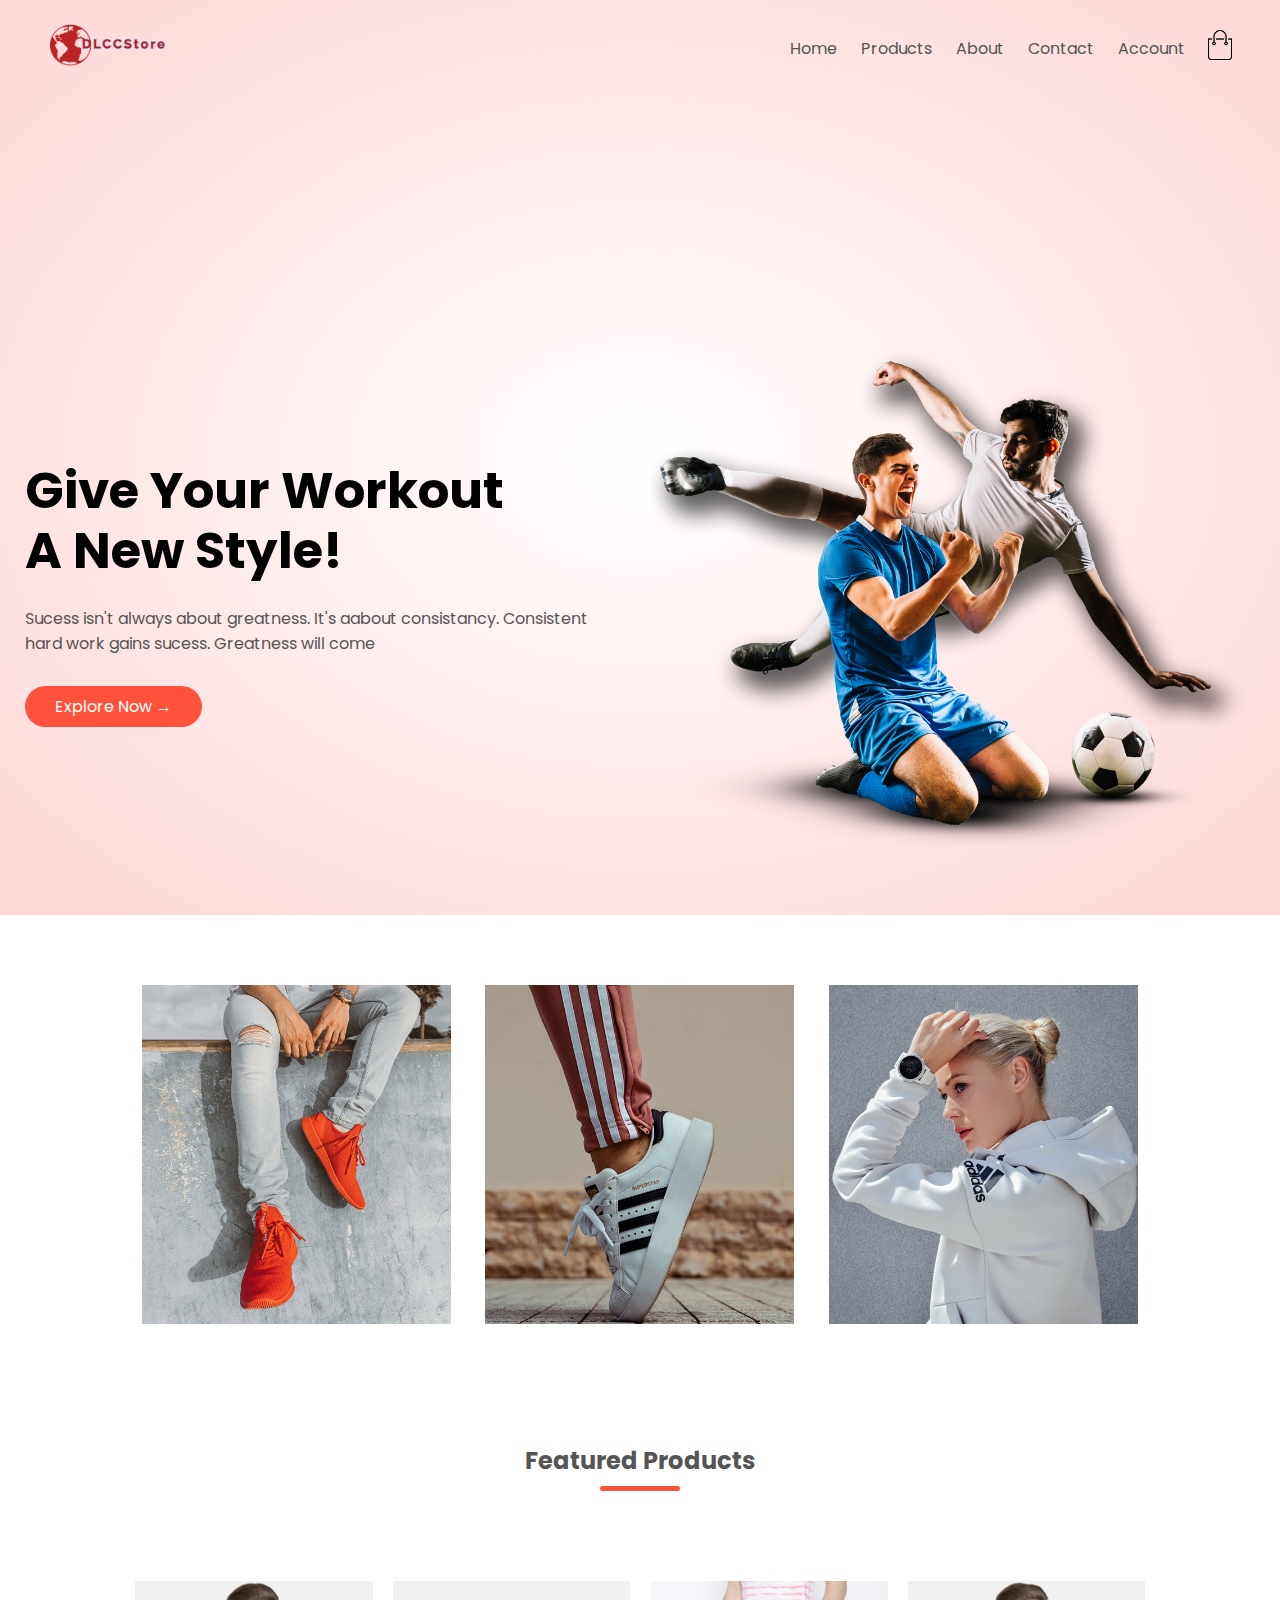
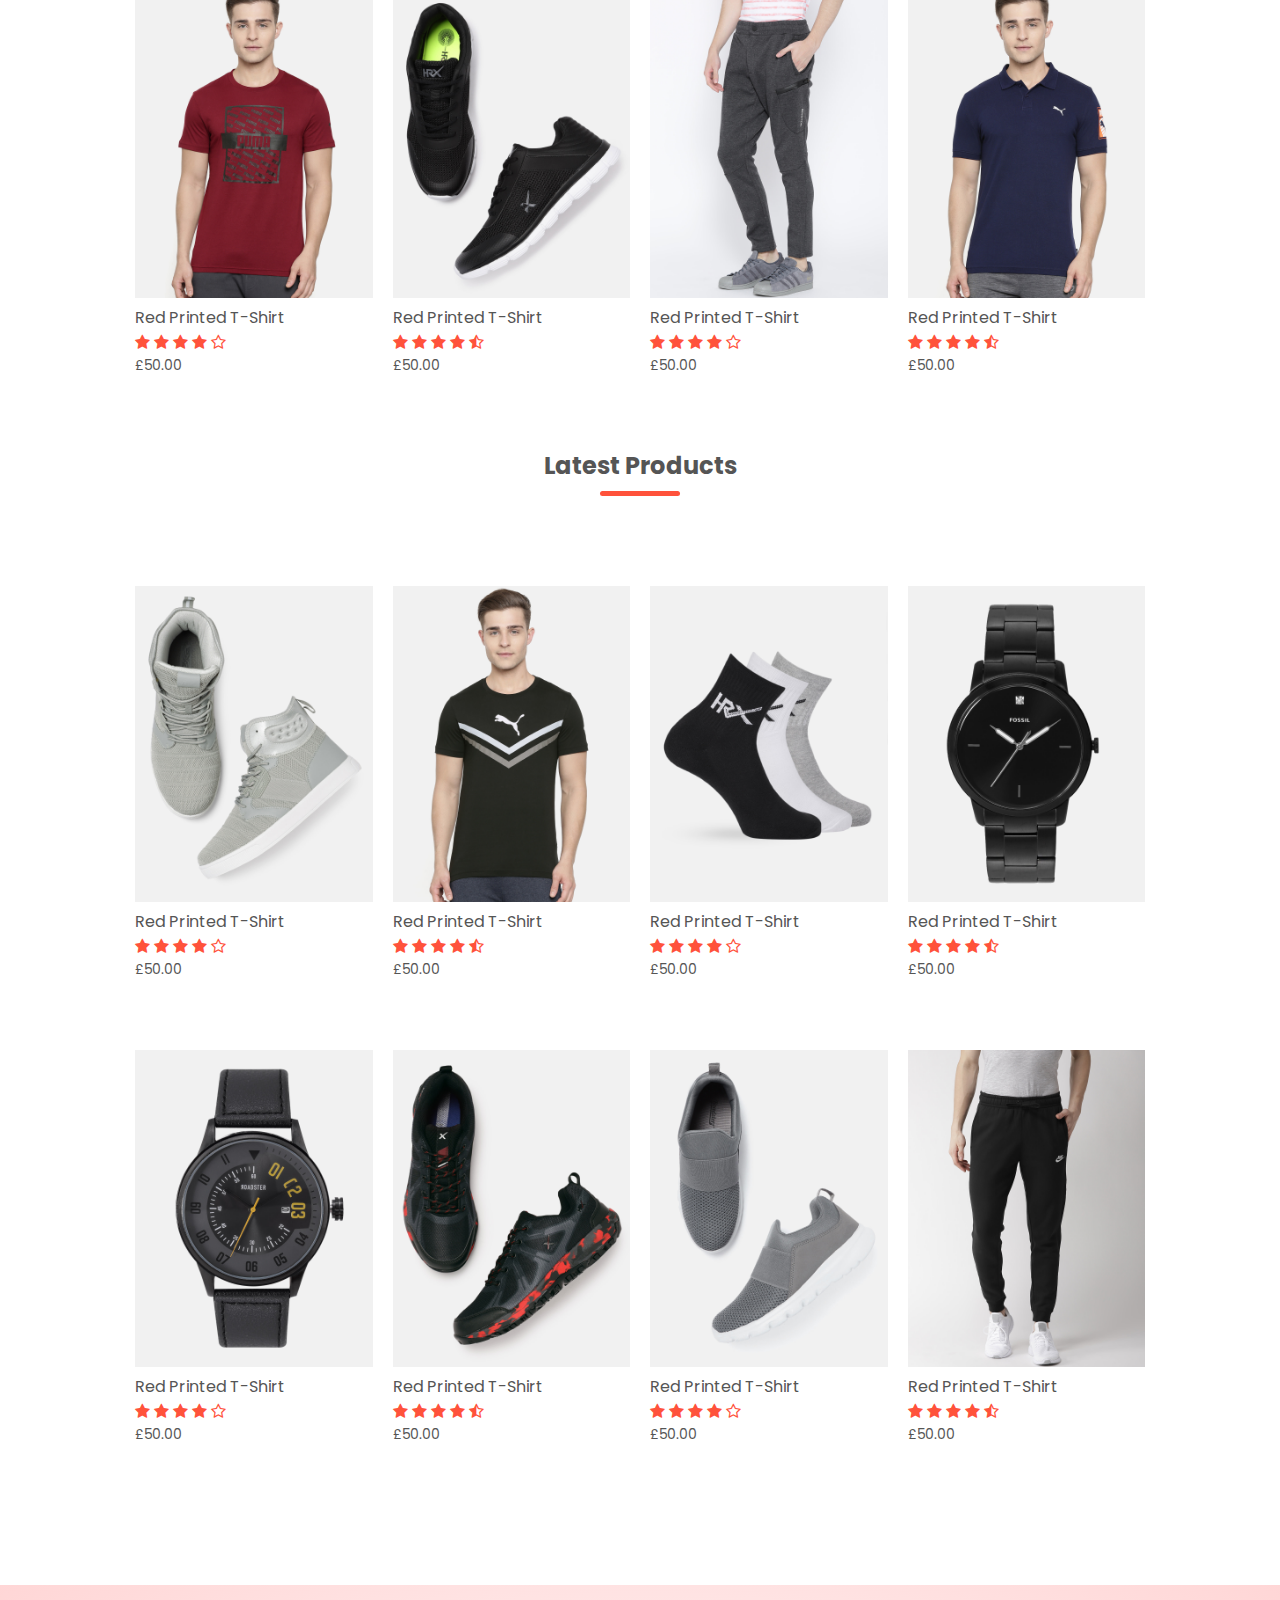
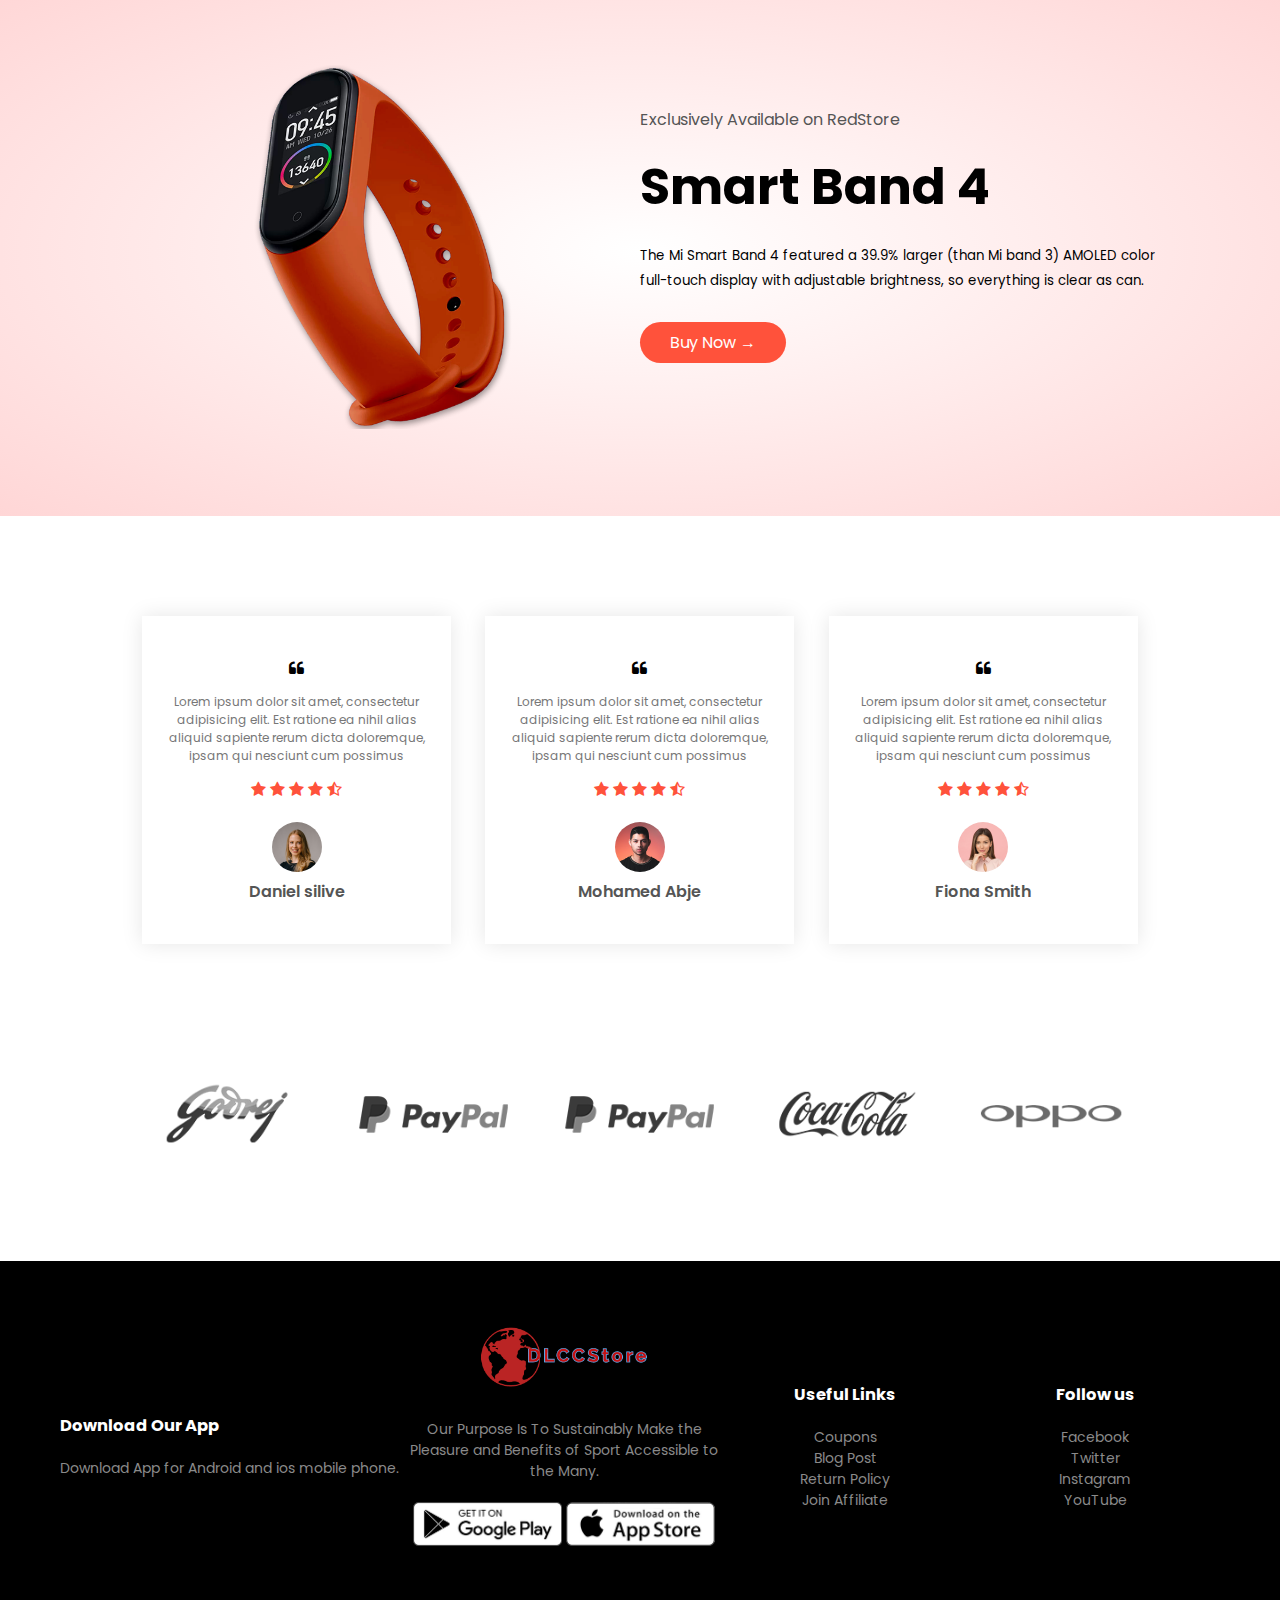
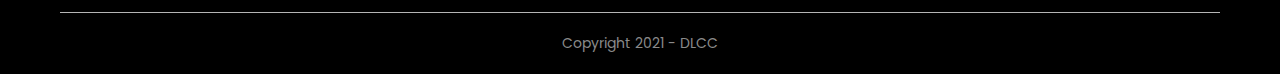
<file: index.html>
<!DOCTYPE html>
<html lang="en">
  <head>
    <meta charset="UTF-8" />
    <meta name="viewport" content="width=device-width, initial-scale=1.0" />
    <meta http-equiv="X-UA-Compatible" content="ie=edge" />
    <title>DLCCStore | Ecommerce Website Design</title>
    <link rel="stylesheet" href="style.css" />
    <link rel="preconnect" href="https://fonts.gstatic.com" />
    <link
      href="https://fonts.googleapis.com/css2?family=Poppins:wght@300;400;500;600;700&display=swap"
      rel="stylesheet"
    />
    <link
      rel="stylesheet"
      href="https://stackpath.bootstrapcdn.com/font-awesome/4.7.0/css/font-awesome.min.css"
    />
  </head>
  <body>
    <div class="header">
      <div class="container">
        <div class="navbar">
          <div class="logo">
            <a href="index.html">
              <img src="images/LogoMakr-2.png" width="125px"
            /></a>
          </div>
          <nav>
            <ul id="MenuItems">
              <li><a href="index.html">Home</a></li>
              <li><a href="products.html">Products</a></li>
              <li><a href="">About</a></li>
              <li><a href="">Contact</a></li>
              <li><a href="account.html">Account</a></li>
            </ul>
          </nav>
          <a href="cart.html"
            ><img src="images/cart.png" width="30px" height="30px"
          /></a>
          <img src="images/menu.png" class="menu-icon" onclick="menutoggle()" />
        </div>
        <div class="row">
          <div class="col-2">
            <h1>
              Give Your Workout <br />
              A New Style!
            </h1>
            <p>
              Sucess isn't always about greatness. It's aabout consistancy.
              Consistent <br />
              hard work gains sucess. Greatness will come
            </p>
            <a href="" class="btn">Explore Now &#8594;</a>
          </div>
          <div class="col-2">
            <img src="images/image1.png" alt="" />
          </div>
        </div>
      </div>
    </div>
    <!---- featured categories ------->
    <div class="categories">
      <div class="small-container">
        <div class="row">
          <div class="col-3">
            <img src="images/category-1.jpg" alt="" />
          </div>
          <div class="col-3">
            <img src="images/category-2.jpg" alt="" />
          </div>
          <div class="col-3">
            <img src="images/category-3.jpg" alt="" />
          </div>
        </div>
      </div>
    </div>
    <!---- featured product ------->
    <div class="small-container">
      <h2 class="title">Featured Products</h2>
      <div class="row">
        <div class="col-4">
          <img src="images/product-1.jpg" />
          <h4>Red Printed T-Shirt</h4>
          <div class="rating">
            <i class="fa fa-star"></i>
            <i class="fa fa-star"></i>
            <i class="fa fa-star"></i>
            <i class="fa fa-star"></i>
            <i class="fa fa-star-o"></i>
          </div>
          <p>£50.00</p>
        </div>
        <div class="col-4">
          <img src="images/product-2.jpg" />
          <h4>Red Printed T-Shirt</h4>
          <div class="rating">
            <i class="fa fa-star"></i>
            <i class="fa fa-star"></i>
            <i class="fa fa-star"></i>
            <i class="fa fa-star"></i>
            <i class="fa fa-star-half-o"></i>
          </div>
          <p>£50.00</p>
        </div>
        <div class="col-4">
          <img src="images/product-3.jpg" />
          <h4>Red Printed T-Shirt</h4>
          <div class="rating">
            <i class="fa fa-star"></i>
            <i class="fa fa-star"></i>
            <i class="fa fa-star"></i>
            <i class="fa fa-star"></i>
            <i class="fa fa-star-o"></i>
          </div>
          <p>£50.00</p>
        </div>
        <div class="col-4">
          <img src="images/product-4.jpg" />
          <h4>Red Printed T-Shirt</h4>
          <div class="rating">
            <i class="fa fa-star"></i>
            <i class="fa fa-star"></i>
            <i class="fa fa-star"></i>
            <i class="fa fa-star"></i>
            <i class="fa fa-star-half-o"></i>
          </div>
          <p>£50.00</p>
        </div>
      </div>
      <h2 class="title">Latest Products</h2>
      <div class="row">
        <div class="col-4">
          <img src="images/product-5.jpg" />
          <h4>Red Printed T-Shirt</h4>
          <div class="rating">
            <i class="fa fa-star"></i>
            <i class="fa fa-star"></i>
            <i class="fa fa-star"></i>
            <i class="fa fa-star"></i>
            <i class="fa fa-star-o"></i>
          </div>
          <p>£50.00</p>
        </div>
        <div class="col-4">
          <img src="images/product-6.jpg" />
          <h4>Red Printed T-Shirt</h4>
          <div class="rating">
            <i class="fa fa-star"></i>
            <i class="fa fa-star"></i>
            <i class="fa fa-star"></i>
            <i class="fa fa-star"></i>
            <i class="fa fa-star-half-o"></i>
          </div>
          <p>£50.00</p>
        </div>
        <div class="col-4">
          <img src="images/product-7.jpg" />
          <h4>Red Printed T-Shirt</h4>
          <div class="rating">
            <i class="fa fa-star"></i>
            <i class="fa fa-star"></i>
            <i class="fa fa-star"></i>
            <i class="fa fa-star"></i>
            <i class="fa fa-star-o"></i>
          </div>
          <p>£50.00</p>
        </div>
        <div class="col-4">
          <img src="images/product-8.jpg" />
          <h4>Red Printed T-Shirt</h4>
          <div class="rating">
            <i class="fa fa-star"></i>
            <i class="fa fa-star"></i>
            <i class="fa fa-star"></i>
            <i class="fa fa-star"></i>
            <i class="fa fa-star-half-o"></i>
          </div>
          <p>£50.00</p>
        </div>
      </div>
      <div class="row">
        <div class="col-4">
          <img src="images/product-9.jpg" />
          <h4>Red Printed T-Shirt</h4>
          <div class="rating">
            <i class="fa fa-star"></i>
            <i class="fa fa-star"></i>
            <i class="fa fa-star"></i>
            <i class="fa fa-star"></i>
            <i class="fa fa-star-o"></i>
          </div>
          <p>£50.00</p>
        </div>
        <div class="col-4">
          <img src="images/product-10.jpg" />
          <h4>Red Printed T-Shirt</h4>
          <div class="rating">
            <i class="fa fa-star"></i>
            <i class="fa fa-star"></i>
            <i class="fa fa-star"></i>
            <i class="fa fa-star"></i>
            <i class="fa fa-star-half-o"></i>
          </div>
          <p>£50.00</p>
        </div>
        <div class="col-4">
          <img src="images/product-11.jpg" />
          <h4>Red Printed T-Shirt</h4>
          <div class="rating">
            <i class="fa fa-star"></i>
            <i class="fa fa-star"></i>
            <i class="fa fa-star"></i>
            <i class="fa fa-star"></i>
            <i class="fa fa-star-o"></i>
          </div>
          <p>£50.00</p>
        </div>
        <div class="col-4">
          <img src="images/product-12.jpg" />
          <h4>Red Printed T-Shirt</h4>
          <div class="rating">
            <i class="fa fa-star"></i>
            <i class="fa fa-star"></i>
            <i class="fa fa-star"></i>
            <i class="fa fa-star"></i>
            <i class="fa fa-star-half-o"></i>
          </div>
          <p>£50.00</p>
        </div>
      </div>
    </div>

    <!-- ------------ offer ---------------- -->
    <div class="offer">
      <div class="small-container">
        <div class="row">
          <div class="col-2">
            <img src="images/exclusive.png" class="offer-img" />
          </div>
          <div class="col-2">
            <p>Exclusively Available on RedStore</p>
            <h1>Smart Band 4</h1>
            <small
              >The Mi Smart Band 4 featured a 39.9% larger (than Mi band 3)
              AMOLED color full-touch display with adjustable brightness, so
              everything is clear as can.
            </small>
            <a href="" class="btn">Buy Now &#8594;</a>
          </div>
        </div>
      </div>
    </div>

    <!-- ---------- testiimial -------------- -->
    <div class="testmonial">
      <div class="small-container">
        <div class="row">
          <div class="col-3">
            <i class="fa fa-quote-left"></i>
            <p>
              Lorem ipsum dolor sit amet, consectetur adipisicing elit. Est
              ratione ea nihil alias aliquid sapiente rerum dicta doloremque,
              ipsam qui nesciunt cum possimus
            </p>
            <div class="rating">
              <i class="fa fa-star"></i>
              <i class="fa fa-star"></i>
              <i class="fa fa-star"></i>
              <i class="fa fa-star"></i>
              <i class="fa fa-star-half-o"></i>
            </div>
            <img src="images/user-1.png" />
            <h3>Daniel silive</h3>
          </div>
          <div class="col-3">
            <i class="fa fa-quote-left"></i>
            <p>
              Lorem ipsum dolor sit amet, consectetur adipisicing elit. Est
              ratione ea nihil alias aliquid sapiente rerum dicta doloremque,
              ipsam qui nesciunt cum possimus
            </p>
            <div class="rating">
              <i class="fa fa-star"></i>
              <i class="fa fa-star"></i>
              <i class="fa fa-star"></i>
              <i class="fa fa-star"></i>
              <i class="fa fa-star-half-o"></i>
            </div>
            <img src="images/user-2.png" />
            <h3>Mohamed Abje</h3>
          </div>
          <div class="col-3">
            <i class="fa fa-quote-left"></i>
            <p>
              Lorem ipsum dolor sit amet, consectetur adipisicing elit. Est
              ratione ea nihil alias aliquid sapiente rerum dicta doloremque,
              ipsam qui nesciunt cum possimus
            </p>
            <div class="rating">
              <i class="fa fa-star"></i>
              <i class="fa fa-star"></i>
              <i class="fa fa-star"></i>
              <i class="fa fa-star"></i>
              <i class="fa fa-star-half-o"></i>
            </div>
            <img src="images/user-3.png" />
            <h3>Fiona Smith</h3>
          </div>
        </div>
      </div>
    </div>

    <!-- --------- brands -------------  -->
    <div class="brands">
      <div class="small-container">
        <div class="row">
          <div class="col-5">
            <img src="images/logo-godrej.png" />
          </div>
          <div class="col-5">
            <img src="images/logo-paypal.png" />
          </div>
          <div class="col-5">
            <img src="images/logo-paypal.png" />
          </div>
          <div class="col-5">
            <img src="images/logo-coca-cola.png" />
          </div>
          <div class="col-5">
            <img src="images/logo-oppo.png" />
          </div>
        </div>
      </div>
    </div>

    <!-- --------- footer -------  -->
    <div class="footer">
      <div class="continer">
        <div class="row">
          <div class="footer-col-1">
            <h3>Download Our App</h3>
            <p>Download App for Android and ios mobile phone.</p>
          </div>
          <div class="footer-col-2">
            <img src="images/LogoMakr-2.png" />
            <p>
              Our Purpose Is To Sustainably Make the Pleasure and Benefits of
              Sport Accessible to the Many.
            </p>
            <div class="app-logo">
              <img src="images/play-store.png" />
              <img src="images/app-store.png" />
            </div>
          </div>
          <div class="footer-col-3">
            <h3>Useful Links</h3>
            <ul>
              <li>Coupons</li>
              <li>Blog Post</li>
              <li>Return Policy</li>
              <li>Join Affiliate</li>
            </ul>
          </div>
          <div class="footer-col-4">
            <h3>Follow us</h3>
            <ul>
              <li>Facebook</li>
              <li>Twitter</li>
              <li>Instagram</li>
              <li>YouTube</li>
            </ul>
          </div>
        </div>
        <hr />
        <p class="copyright">Copyright 2021 - DLCC</p>
      </div>
    </div>

    <!-- --------------js for toggle menu -------------  -->
    <script>
      var MenuItems = document.getElementById('MenuItems');

      MenuItems.style.maxHeight = '0';

      function menutoggle() {
        if (MenuItems.style.maxHeight === '0px') {
          MenuItems.style.maxHeight = '200px';
        } else {
          MenuItems.style.maxHeight = '0px';
        }
      }
    </script>
  </body>
</html>
</file>
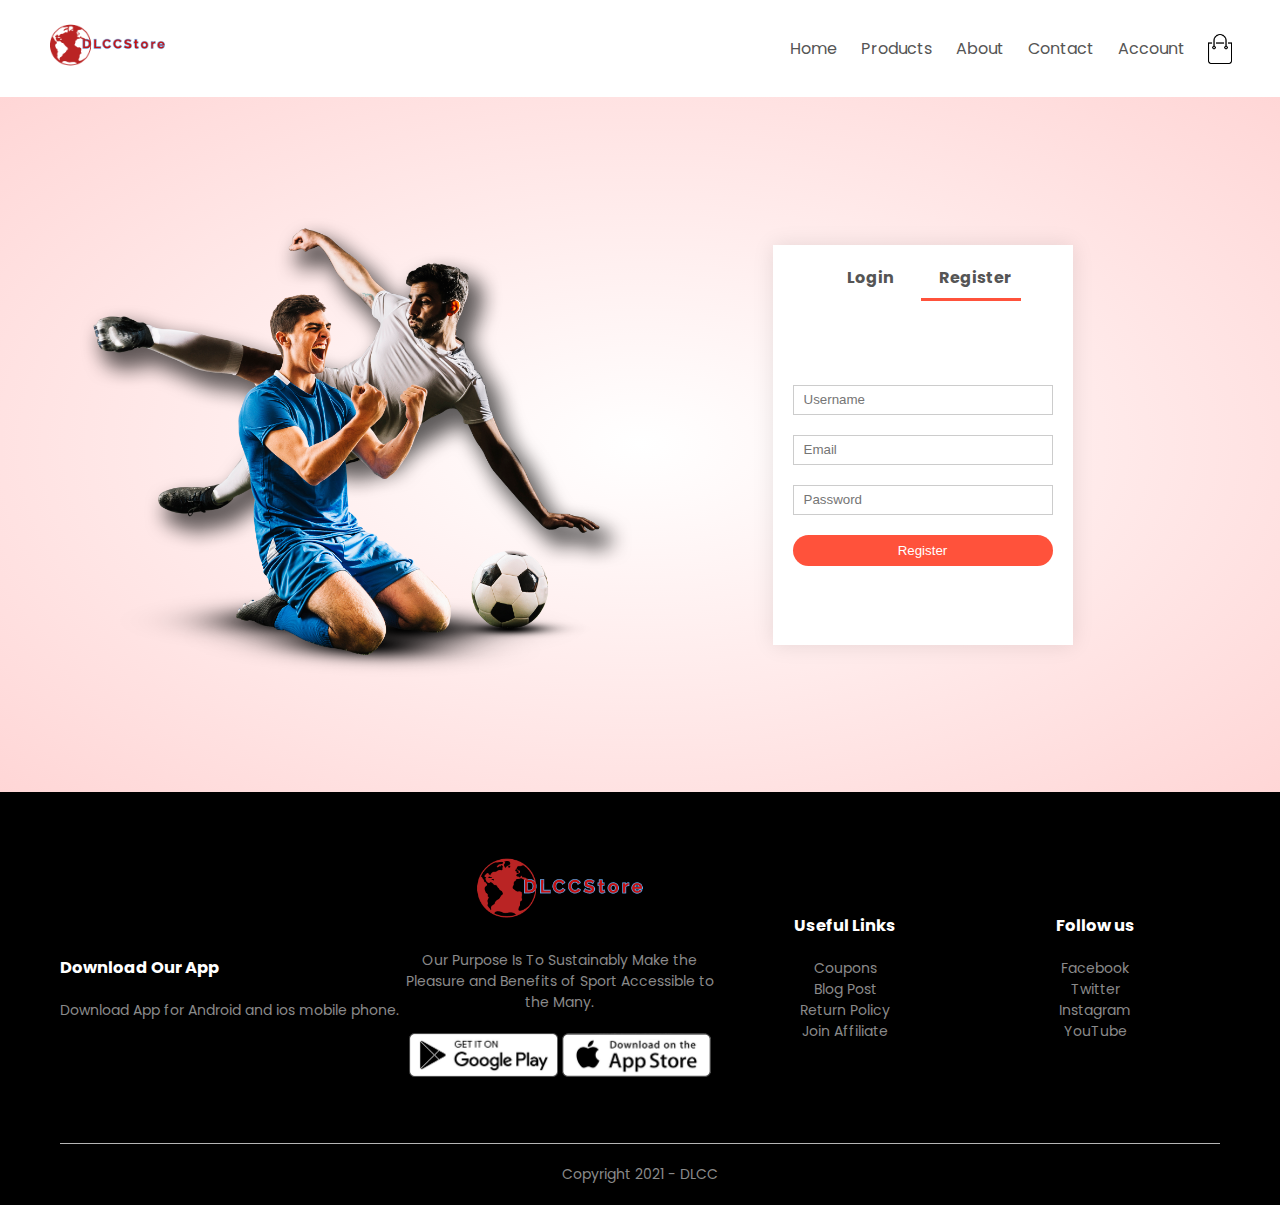
<file: account.html>
<!DOCTYPE html>
<html lang="en">
  <head>
    <meta charset="UTF-8" />
    <meta name="viewport" content="width=device-width, initial-scale=.0" />
    <meta http-equiv="X-UA-Compatible" content="ie=edge" />
    <title>All Products - DLCCStore</title>
    <link rel="stylesheet" href="style.css" />
    <link rel="preconnect" href="https://fonts.gstatic.com" />
    <link
      href="https://fonts.googleapis.com/css2?family=Poppins:wght@300;400;500;600;700&display=swap"
      rel="stylesheet"
    />
    <link
      rel="stylesheet"
      href="https://stackpath.bootstrapcdn.com/font-awesome/4.7.0/css/font-awesome.min.css"
    />
  </head>
  <body>
    <div class="container">
      <div class="navbar">
        <div class="logo">
          <img src="images/LogoMakr-2.png" width="125px" />
        </div>
        <nav>
          <ul id="MenuItems">
            <li><a href="">Home</a></li>
            <li><a href="">Products</a></li>
            <li><a href="">About</a></li>
            <li><a href="">Contact</a></li>
            <li><a href="">Account</a></li>
          </ul>
        </nav>
        <img src="images/cart.png" width="30px" height="30px" />
        <img src="images/menu.png" class="menu-icon" onclick="menutoggle()" />
      </div>
    </div>

    <!-- ----------- account page  ----------  -->
    <div class="account-page">
      <div class="container">
        <div class="row">
          <div class="col-2">
            <img src="images/image1.png" width="100%" />
          </div>
          <div class="col-2">
            <div class="form-continer">
              <div class="form-btn">
                <span onclick="login()">Login</span>
                <span onclick="register()">Register</span>
                <hr id="Indicator" />
              </div>
              <form id="LoginForm">
                <input type="text" placeholder="Username" />
                <input type="password" placeholder="Password" />
                <button type="submit" class="btn">Login</button>
                <a href="">Forgot password</a>
              </form>
              <form id="RegForm">
                <input type="text" placeholder="Username" />
                <input type="email" placeholder="Email" />
                <input type="password" placeholder="Password" />
                <button type="submit" class="btn">Register</button>
              </form>
            </div>
          </div>
        </div>
      </div>
    </div>

    <!-- --------- footer -------  -->
    <div class="footer">
      <div class="continer">
        <div class="row">
          <div class="footer-col-">
            <h3>Download Our App</h3>
            <p>Download App for Android and ios mobile phone.</p>
          </div>
          <div class="footer-col-2">
            <img src="images/LogoMakr-2.png" />
            <p>
              Our Purpose Is To Sustainably Make the Pleasure and Benefits of
              Sport Accessible to the Many.
            </p>
            <div class="app-logo">
              <img src="images/play-store.png" />
              <img src="images/app-store.png" />
            </div>
          </div>
          <div class="footer-col-3">
            <h3>Useful Links</h3>
            <ul>
              <li>Coupons</li>
              <li>Blog Post</li>
              <li>Return Policy</li>
              <li>Join Affiliate</li>
            </ul>
          </div>
          <div class="footer-col-4">
            <h3>Follow us</h3>
            <ul>
              <li>Facebook</li>
              <li>Twitter</li>
              <li>Instagram</li>
              <li>YouTube</li>
            </ul>
          </div>
        </div>
        <hr />
        <p class="copyright">Copyright 2021 - DLCC</p>
      </div>
    </div>

    <!-- --------------js for toggle menu -------------  -->
    <script>
      var MenuItems = document.getElementById('MenuItems');

      MenuItems.style.maxHeight = '0';

      function menutoggle() {
        if (MenuItems.style.maxHeight === '0px') {
          MenuItems.style.maxHeight = '200px';
        } else {
          MenuItems.style.maxHeight = '0px';
        }
      }
    </script>

    <!-- ----------- js for toggle form -----------  -->

    <script>
      var LoginForm = document.getElementById('LoginForm');
      var RegForm = document.getElementById('RegForm');
      var Indicator = document.getElementById('Indicator');

      function register() {
        RegForm.style.transform = 'translateX(0px)';
        LoginForm.style.transform = 'translateX(0px)';
        Indicator.style.transform = 'translateX(100px)';
      }

      function login() {
        RegForm.style.transform = 'translateX(300px)';
        LoginForm.style.transform = 'translateX(300px)';
        Indicator.style.transform = 'translateX(0px)';
      }
    </script>
  </body>
</html>
</file>
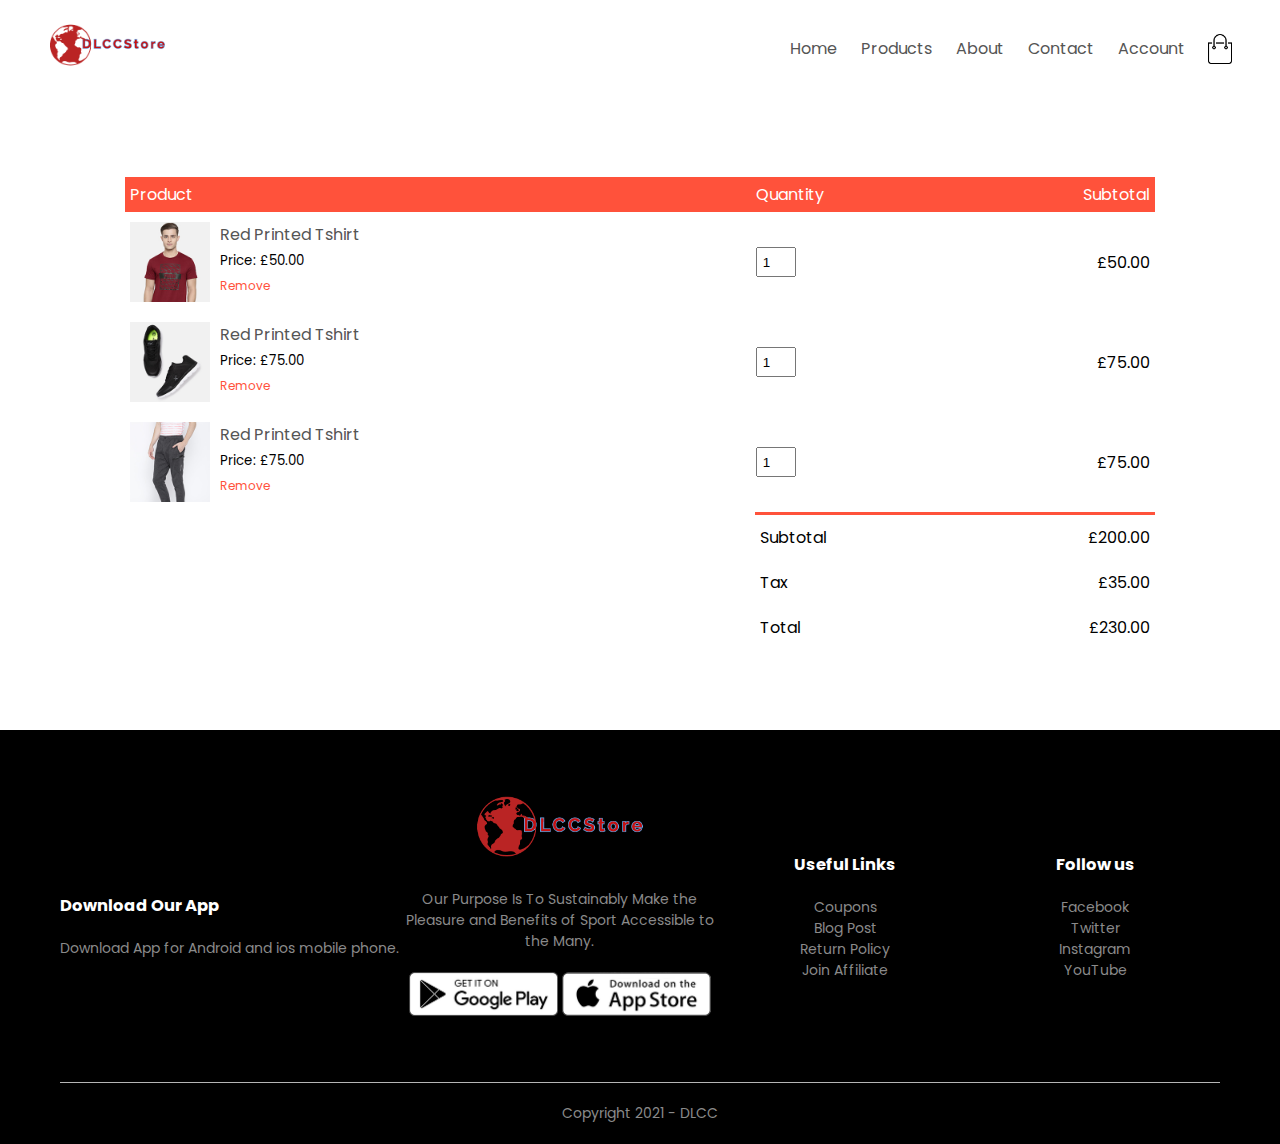
<file: cart.html>
<!DOCTYPE html>
<html lang="en">
  <head>
    <meta charset="UTF-8" />
    <meta name="viewport" content="width=device-width, initial-scale=.0" />
    <meta http-equiv="X-UA-Compatible" content="ie=edge" />
    <title>All Products - DLCCStore</title>
    <link rel="stylesheet" href="style.css" />
    <link rel="preconnect" href="https://fonts.gstatic.com" />
    <link
      href="https://fonts.googleapis.com/css2?family=Poppins:wght@300;400;500;600;700&display=swap"
      rel="stylesheet"
    />
    <link
      rel="stylesheet"
      href="https://stackpath.bootstrapcdn.com/font-awesome/4.7.0/css/font-awesome.min.css"
    />
  </head>
  <body>
    <div class="container">
      <div class="navbar">
        <div class="logo">
          <img src="images/LogoMakr-2.png" width="125px" />
        </div>
        <nav>
          <ul id="MenuItems">
            <li><a href="">Home</a></li>
            <li><a href="">Products</a></li>
            <li><a href="">About</a></li>
            <li><a href="">Contact</a></li>
            <li><a href="">Account</a></li>
          </ul>
        </nav>
        <img src="images/cart.png" width="30px" height="30px" />
        <img src="images/menu.png" class="menu-icon" onclick="menutoggle()" />
      </div>
    </div>

    <!-- --------- cart items details -----------  -->
    <div class="small-container cart-page">
      <table>
        <tr>
          <th>Product</th>
          <th>Quantity</th>
          <th>Subtotal</th>
        </tr>
        <tr>
          <td>
            <div class="cart-info">
              <img src="images/buy-1.jpg" />
              <div>
                <p>Red Printed Tshirt</p>
                <small>Price: £50.00</small>
                <br />
                <a href="">Remove</a>
              </div>
            </div>
          </td>
          <td><input type="number" value="1" /></td>
          <td>£50.00</td>
        </tr>
        <tr>
          <td>
            <div class="cart-info">
              <img src="images/buy-2.jpg" />
              <div>
                <p>Red Printed Tshirt</p>
                <small>Price: £75.00</small>
                <br />
                <a href="">Remove</a>
              </div>
            </div>
          </td>
          <td><input type="number" value="1" /></td>
          <td>£75.00</td>
        </tr>
        <tr>
          <td>
            <div class="cart-info">
              <img src="images/buy-3.jpg" />
              <div>
                <p>Red Printed Tshirt</p>
                <small>Price: £75.00</small>
                <br />
                <a href="">Remove</a>
              </div>
            </div>
          </td>
          <td><input type="number" value="1" /></td>
          <td>£75.00</td>
        </tr>
      </table>

      <div class="total-price">
        <table>
          <tr>
            <td>Subtotal</td>
            <td>£200.00</td>
          </tr>
          <tr>
            <td>Tax</td>
            <td>£35.00</td>
          </tr>
          <tr>
            <td>Total</td>
            <td>£230.00</td>
          </tr>
        </table>
      </div>
    </div>

    <!-- --------- footer -------  -->
    <div class="footer">
      <div class="continer">
        <div class="row">
          <div class="footer-col-">
            <h3>Download Our App</h3>
            <p>Download App for Android and ios mobile phone.</p>
          </div>
          <div class="footer-col-2">
            <img src="images/LogoMakr-2.png" />
            <p>
              Our Purpose Is To Sustainably Make the Pleasure and Benefits of
              Sport Accessible to the Many.
            </p>
            <div class="app-logo">
              <img src="images/play-store.png" />
              <img src="images/app-store.png" />
            </div>
          </div>
          <div class="footer-col-3">
            <h3>Useful Links</h3>
            <ul>
              <li>Coupons</li>
              <li>Blog Post</li>
              <li>Return Policy</li>
              <li>Join Affiliate</li>
            </ul>
          </div>
          <div class="footer-col-4">
            <h3>Follow us</h3>
            <ul>
              <li>Facebook</li>
              <li>Twitter</li>
              <li>Instagram</li>
              <li>YouTube</li>
            </ul>
          </div>
        </div>
        <hr />
        <p class="copyright">Copyright 2021 - DLCC</p>
      </div>
    </div>

    <!-- --------------js for toggle menu -------------  -->
    <script>
      var MenuItems = document.getElementById('MenuItems');

      MenuItems.style.maxHeight = '0';

      function menutoggle() {
        if (MenuItems.style.maxHeight === '0px') {
          MenuItems.style.maxHeight = '200px';
        } else {
          MenuItems.style.maxHeight = '0px';
        }
      }
    </script>
  </body>
</html>
</file>
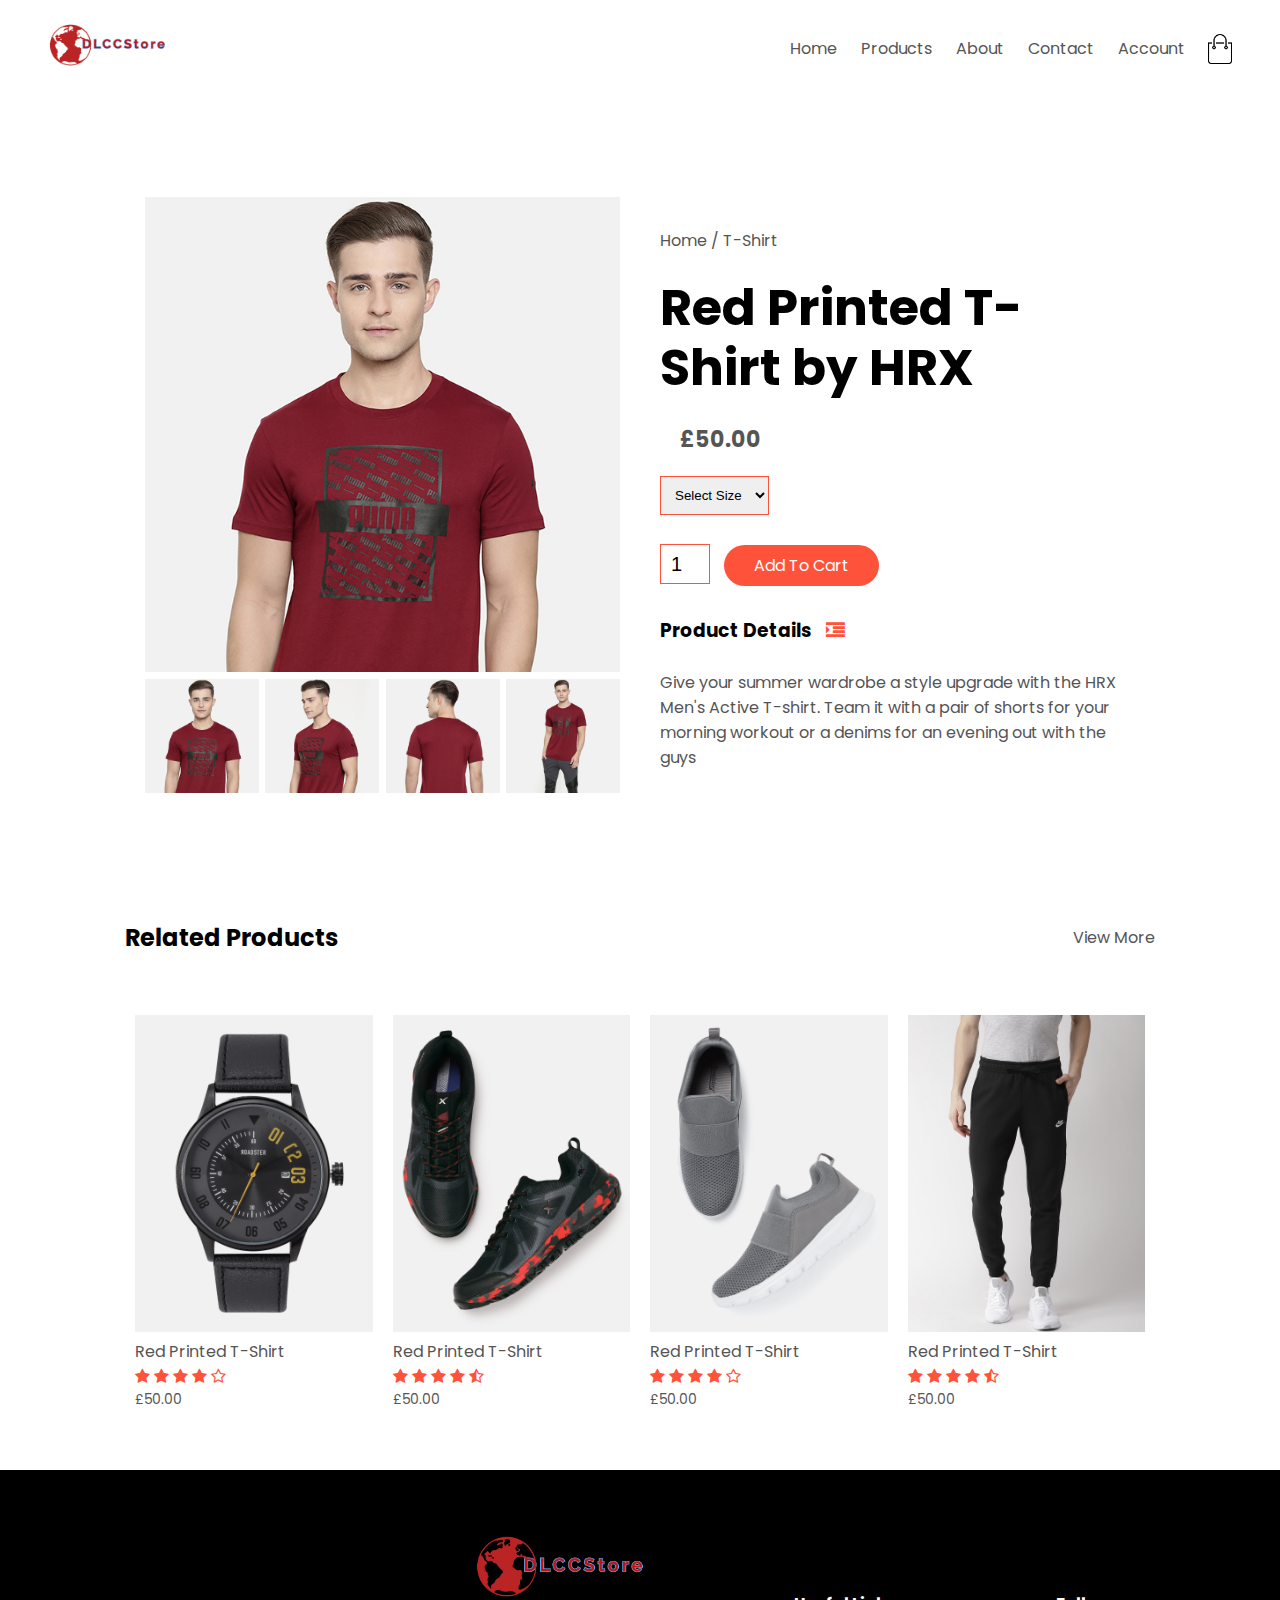
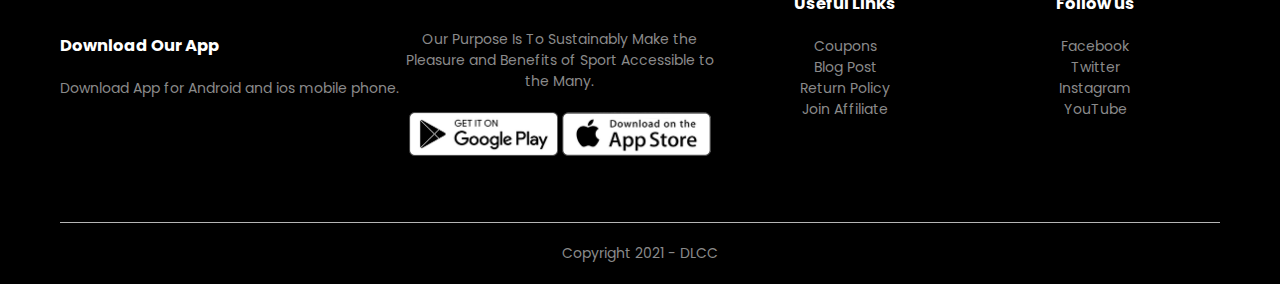
<file: product-details.html>
<!DOCTYPE html>
<html lang="en">
  <head>
    <meta charset="UTF-8" />
    <meta name="viewport" content="width=device-width, initial-scale=.0" />
    <meta http-equiv="X-UA-Compatible" content="ie=edge" />
    <title>All Products - DLCCStore</title>
    <link rel="stylesheet" href="style.css" />
    <link rel="preconnect" href="https://fonts.gstatic.com" />
    <link
      href="https://fonts.googleapis.com/css2?family=Poppins:wght@300;400;500;600;700&display=swap"
      rel="stylesheet"
    />
    <link
      rel="stylesheet"
      href="https://stackpath.bootstrapcdn.com/font-awesome/4.7.0/css/font-awesome.min.css"
    />
  </head>
  <body>
    <div class="container">
      <div class="navbar">
        <div class="logo">
          <img src="images/LogoMakr-2.png" width="125px" />
        </div>
        <nav>
          <ul id="MenuItems">
            <li><a href="">Home</a></li>
            <li><a href="">Products</a></li>
            <li><a href="">About</a></li>
            <li><a href="">Contact</a></li>
            <li><a href="">Account</a></li>
          </ul>
        </nav>
        <img src="images/cart.png" width="30px" height="30px" />
        <img src="images/menu.png" class="menu-icon" onclick="menutoggle()" />
      </div>
    </div>

    <!-- ------------ single product details ------ -->
   <div class="small-container single-product">
       <div class="row">
           <div class="col-2">
               <img src="images/gallery-1.jpg" width="100%" id="ProductImg">

              <div class="small-img-row">
                <div class="small-img-col">
                  <img src="images/gallery-1.jpg" width="100%" class="small-img" >
                </div>
                <div class="small-img-col">
                    <img src="images/gallery-2.jpg" width="100%" class="small-img"  >
                  </div>
                  <div class="small-img-col">
                      <img src="images/gallery-3.jpg" width="100%" class="small-img"  >
                    </div>
                    <div class="small-img-col">
                        <img src="images/gallery-4.jpg" width="100%" class="small-img"  >
                      </div>
              </div>



           </div>
           <div class="col-2">
               <p>Home / T-Shirt</p>
               <h1>Red Printed T-Shirt by HRX</h1>
               <h4>£50.00</h4>
               <select >
                   <option >Select Size</option>
                   <option >XXL</option>
                   <option >XL</option>
                   <option >Large</option>
                   <option >Medium</option>
                   <option >Small</option>
               </select>
               <input type="number" value="1">
               <a href="" class="btn">Add To Cart</a>
               <h3>Product Details <i class="fa fa-indent"></i></h3>
               <br>
               <p>Give your summer wardrobe a style upgrade with the HRX
                   Men's Active T-shirt. Team it with a pair of shorts for 
                   your morning workout or a denims for an evening out with the guys
               </p>
           </div>
       </div>
   </div>

   <!-- --------- title -----------  -->
 <div class="small-container">
   <div class="row row-2">
     <h2>Related Products</h2>
     <p>View More</p>
   </div>
 </div>




   <!-- --------- products -----------  -->

    <div class="small-container">
  
          <div class="row">
            <div class="col-4">
              <img src="images/product-9.jpg" />
              <h4>Red Printed T-Shirt</h4>
              <div class="rating">
                <i class="fa fa-star"></i>
                <i class="fa fa-star"></i>
                <i class="fa fa-star"></i>
                <i class="fa fa-star"></i>
                <i class="fa fa-star-o"></i>
              </div>
              <p>£50.00</p>
            </div>
            <div class="col-4">
              <img src="images/product-10.jpg" />
              <h4>Red Printed T-Shirt</h4>
              <div class="rating">
                <i class="fa fa-star"></i>
                <i class="fa fa-star"></i>
                <i class="fa fa-star"></i>
                <i class="fa fa-star"></i>
                <i class="fa fa-star-half-o"></i>
              </div>
              <p>£50.00</p>
            </div>
            <div class="col-4">
              <img src="images/product-11.jpg" />
              <h4>Red Printed T-Shirt</h4>
              <div class="rating">
                <i class="fa fa-star"></i>
                <i class="fa fa-star"></i>
                <i class="fa fa-star"></i>
                <i class="fa fa-star"></i>
                <i class="fa fa-star-o"></i>
              </div>
              <p>£50.00</p>
            </div>
            <div class="col-4">
              <img src="images/product-12.jpg" />
              <h4>Red Printed T-Shirt</h4>
              <div class="rating">
                <i class="fa fa-star"></i>
                <i class="fa fa-star"></i>
                <i class="fa fa-star"></i>
                <i class="fa fa-star"></i>
                <i class="fa fa-star-half-o"></i>
              </div>
              <p>£50.00</p>
            </div>
          </div>
          
        </div>
       
    
    </div>

    <!-- --------- footer -------  -->
    <div class="footer">
      <div class="continer">
        <div class="row">
          <div class="footer-col-">
            <h3>Download Our App</h3>
            <p>Download App for Android and ios mobile phone.</p>
          </div>
          <div class="footer-col-2">
            <img src="images/LogoMakr-2.png" />
            <p>
              Our Purpose Is To Sustainably Make the Pleasure and Benefits of
              Sport Accessible to the Many.
            </p>
            <div class="app-logo">
              <img src="images/play-store.png" />
              <img src="images/app-store.png" />
            </div>
          </div>
          <div class="footer-col-3">
            <h3>Useful Links</h3>
            <ul>
              <li>Coupons</li>
              <li>Blog Post</li>
              <li>Return Policy</li>
              <li>Join Affiliate</li>
            </ul>
          </div>
          <div class="footer-col-4">
            <h3>Follow us</h3>
            <ul>
              <li>Facebook</li>
              <li>Twitter</li>
              <li>Instagram</li>
              <li>YouTube</li>
            </ul>
          </div>
        </div>
        <hr />
        <p class="copyright">Copyright 2021 - DLCC</p>
      </div>
    </div>

    <!-- --------------js for toggle menu -------------  -->
    <script>
      var MenuItems = document.getElementById('MenuItems');

      MenuItems.style.maxHeight = '0';

      function menutoggle() {
        if (MenuItems.style.maxHeight === '0px') {
          MenuItems.style.maxHeight = '200px';
        } else {
          MenuItems.style.maxHeight = '0px';
        }
      }

    </script>
    <script>
    var ProductImg = document.getElementById("ProductImg")
      var SmallImg = document.getElementsByClassName("small-img")

     SmallImg[0].onclick = function() {
      ProductImg.src = SmallImg[0].src;
     }

     SmallImg[1].onclick = function() {
      ProductImg.src = SmallImg[1].src;
     }
     SmallImg[2].onclick = function() {
      ProductImg.src = SmallImg[2].src;
     }
     SmallImg[3].onclick = function() {
      ProductImg.src = SmallImg[3].src;
     }
    </script>
  </body>
</html>
</file>
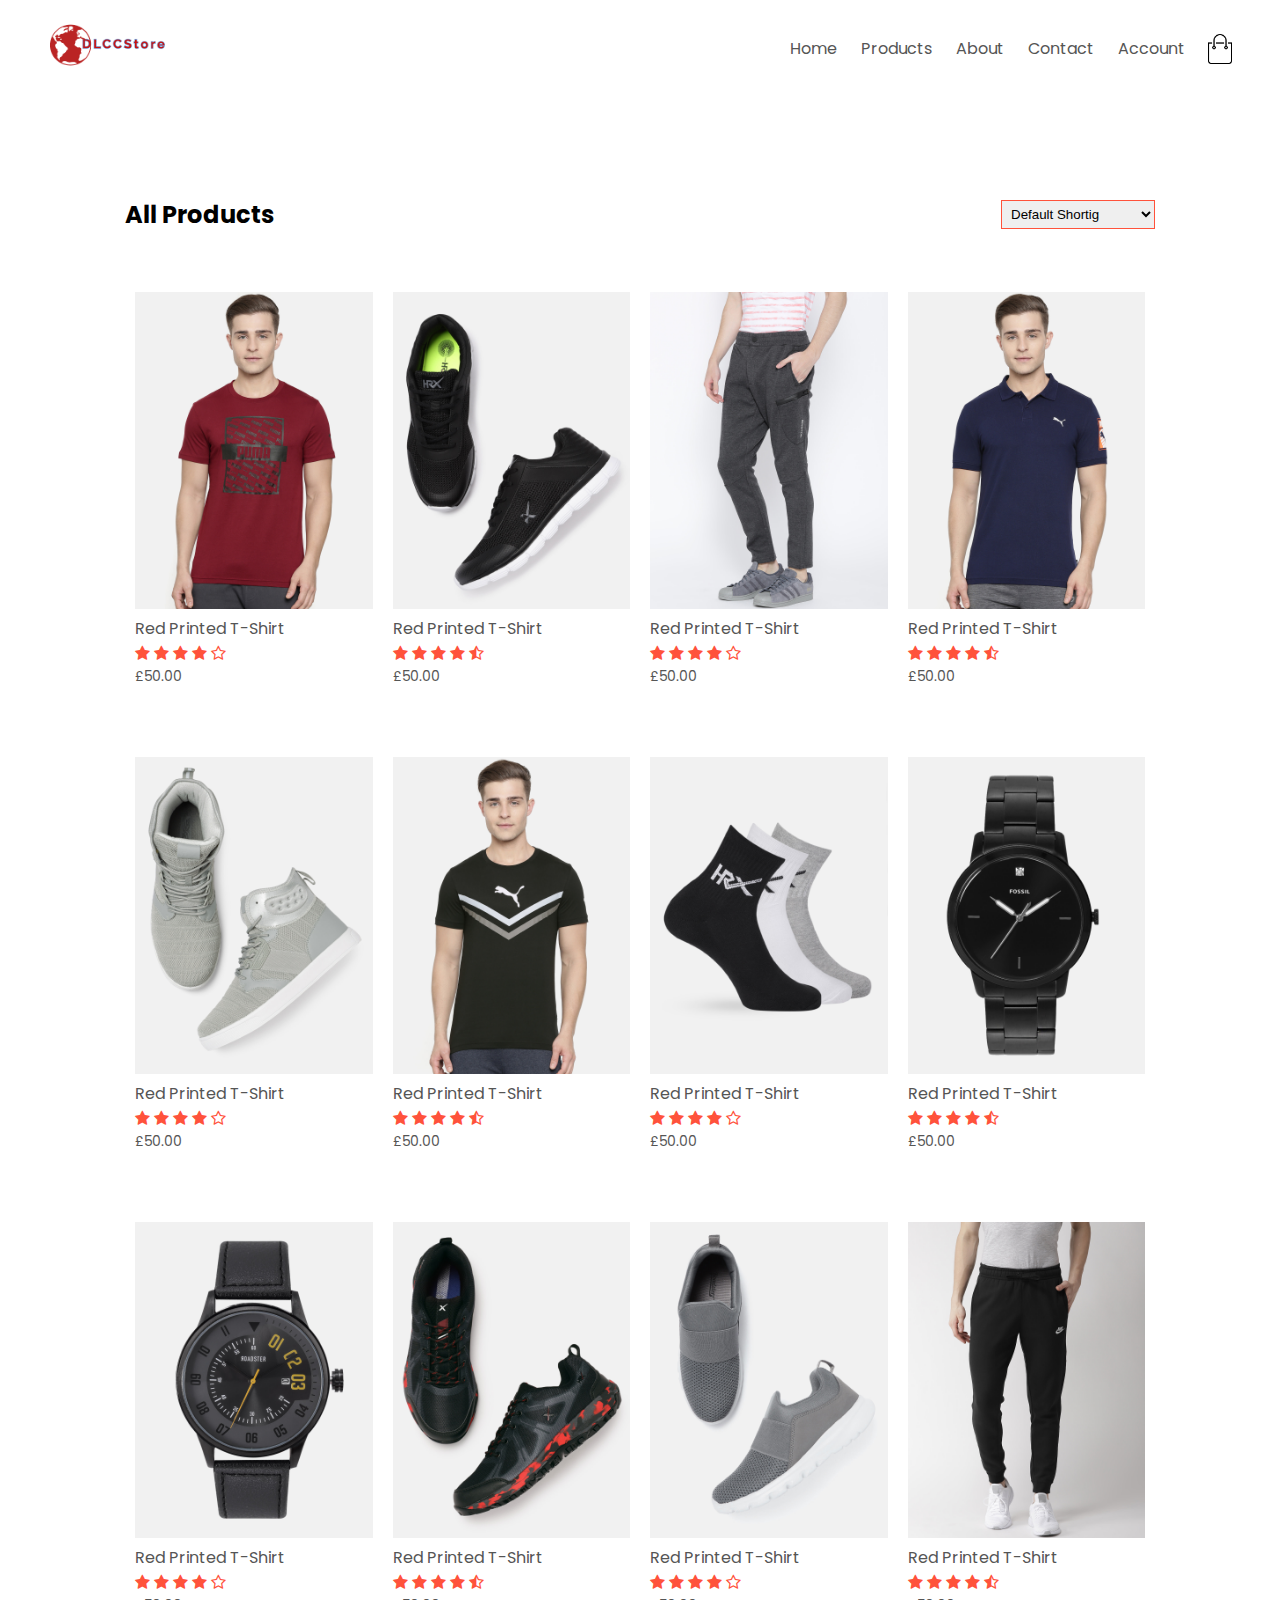
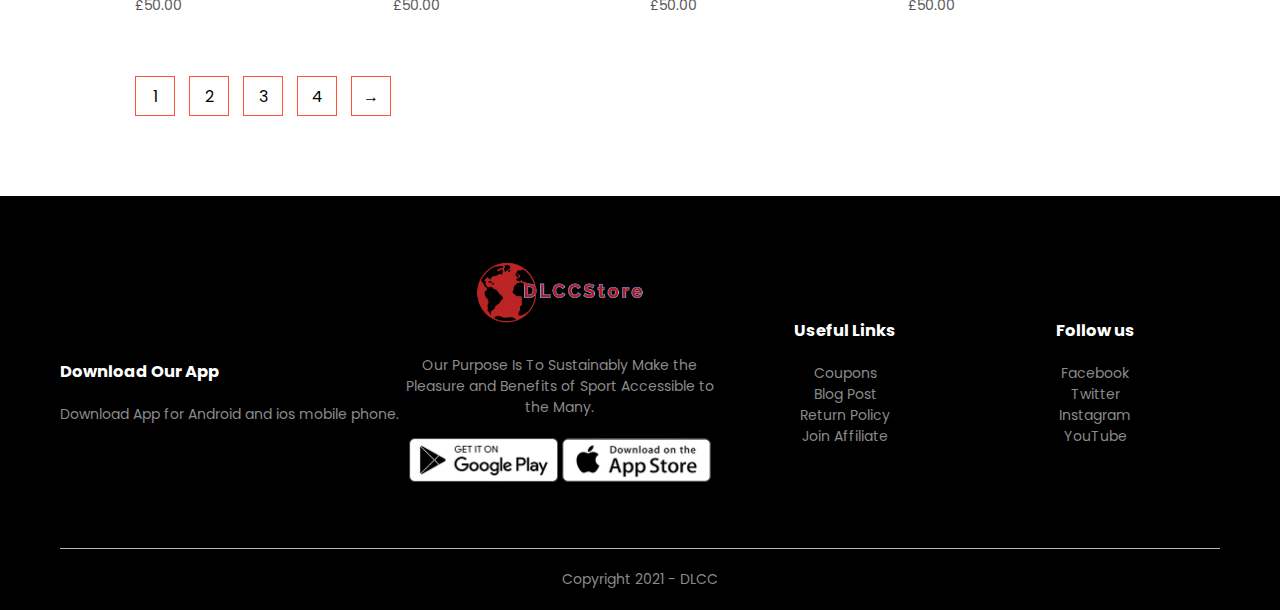
<file: products.html>
<!DOCTYPE html>
<html lang="en">
  <head>
    <meta charset="UTF-8" />
    <meta name="viewport" content="width=device-width, initial-scale=.0" />
    <meta http-equiv="X-UA-Compatible" content="ie=edge" />
    <title>All Products - DLCCStore</title>
    <link rel="stylesheet" href="style.css" />
    <link rel="preconnect" href="https://fonts.gstatic.com" />
    <link
      href="https://fonts.googleapis.com/css2?family=Poppins:wght@300;400;500;600;700&display=swap"
      rel="stylesheet"
    />
    <link
      rel="stylesheet"
      href="https://stackpath.bootstrapcdn.com/font-awesome/4.7.0/css/font-awesome.min.css"
    />
  </head>
  <body>
    <div class="container">
      <div class="navbar">
        <div class="logo">
          <img src="images/LogoMakr-2.png" width="125px" />
        </div>
        <nav>
          <ul id="MenuItems">
            <li><a href="">Home</a></li>
            <li><a href="">Products</a></li>
            <li><a href="">About</a></li>
            <li><a href="">Contact</a></li>
            <li><a href="">Account</a></li>
          </ul>
        </nav>
        <img src="images/cart.png" width="30px" height="30px" />
        <img src="images/menu.png" class="menu-icon" onclick="menutoggle()" />
      </div>
    </div>

    <div class="small-container">
      <div class="row row-2">
        <h2>All Products</h2>
        <select>
          <option>Default Shortig</option>
          <option>Default by price</option>
          <option>Default by popularity</option>
          <option>Default by rating</option>
          <option>Default by sale</option>
        </select>
      </div>

      <div class="row">
        <div class="col-4">
          <img src="images/product-1.jpg" />
          <h4>Red Printed T-Shirt</h4>
          <div class="rating">
            <i class="fa fa-star"></i>
            <i class="fa fa-star"></i>
            <i class="fa fa-star"></i>
            <i class="fa fa-star"></i>
            <i class="fa fa-star-o"></i>
          </div>
          <p>£50.00</p>
        </div>
        <div class="col-4">
          <img src="images/product-2.jpg" />
          <h4>Red Printed T-Shirt</h4>
          <div class="rating">
            <i class="fa fa-star"></i>
            <i class="fa fa-star"></i>
            <i class="fa fa-star"></i>
            <i class="fa fa-star"></i>
            <i class="fa fa-star-half-o"></i>
          </div>
          <p>£50.00</p>
        </div>
        <div class="col-4">
          <img src="images/product-3.jpg" />
          <h4>Red Printed T-Shirt</h4>
          <div class="rating">
            <i class="fa fa-star"></i>
            <i class="fa fa-star"></i>
            <i class="fa fa-star"></i>
            <i class="fa fa-star"></i>
            <i class="fa fa-star-o"></i>
          </div>
          <p>£50.00</p>
        </div>
        <div class="col-4">
          <img src="images/product-4.jpg" />
          <h4>Red Printed T-Shirt</h4>
          <div class="rating">
            <i class="fa fa-star"></i>
            <i class="fa fa-star"></i>
            <i class="fa fa-star"></i>
            <i class="fa fa-star"></i>
            <i class="fa fa-star-half-o"></i>
          </div>
          <p>£50.00</p>
        </div>
      </div>
      <div class="row">
            <div class="col-4">
              <img src="images/product-5.jpg" />
              <h4>Red Printed T-Shirt</h4>
              <div class="rating">
                <i class="fa fa-star"></i>
                <i class="fa fa-star"></i>
                <i class="fa fa-star"></i>
                <i class="fa fa-star"></i>
                <i class="fa fa-star-o"></i>
              </div>
              <p>£50.00</p>
            </div>
            <div class="col-4">
              <img src="images/product-6.jpg" />
              <h4>Red Printed T-Shirt</h4>
              <div class="rating">
                <i class="fa fa-star"></i>
                <i class="fa fa-star"></i>
                <i class="fa fa-star"></i>
                <i class="fa fa-star"></i>
                <i class="fa fa-star-half-o"></i>
              </div>
              <p>£50.00</p>
            </div>
            <div class="col-4">
              <img src="images/product-7.jpg" />
              <h4>Red Printed T-Shirt</h4>
              <div class="rating">
                <i class="fa fa-star"></i>
                <i class="fa fa-star"></i>
                <i class="fa fa-star"></i>
                <i class="fa fa-star"></i>
                <i class="fa fa-star-o"></i>
              </div>
              <p>£50.00</p>
            </div>
            <div class="col-4">
              <img src="images/product-8.jpg" />
              <h4>Red Printed T-Shirt</h4>
              <div class="rating">
                <i class="fa fa-star"></i>
                <i class="fa fa-star"></i>
                <i class="fa fa-star"></i>
                <i class="fa fa-star"></i>
                <i class="fa fa-star-half-o"></i>
              </div>
              <p>£50.00</p>
            </div>
          </div>
          <div class="row">
            <div class="col-4">
              <img src="images/product-9.jpg" />
              <h4>Red Printed T-Shirt</h4>
              <div class="rating">
                <i class="fa fa-star"></i>
                <i class="fa fa-star"></i>
                <i class="fa fa-star"></i>
                <i class="fa fa-star"></i>
                <i class="fa fa-star-o"></i>
              </div>
              <p>£50.00</p>
            </div>
            <div class="col-4">
              <img src="images/product-10.jpg" />
              <h4>Red Printed T-Shirt</h4>
              <div class="rating">
                <i class="fa fa-star"></i>
                <i class="fa fa-star"></i>
                <i class="fa fa-star"></i>
                <i class="fa fa-star"></i>
                <i class="fa fa-star-half-o"></i>
              </div>
              <p>£50.00</p>
            </div>
            <div class="col-4">
              <img src="images/product-11.jpg" />
              <h4>Red Printed T-Shirt</h4>
              <div class="rating">
                <i class="fa fa-star"></i>
                <i class="fa fa-star"></i>
                <i class="fa fa-star"></i>
                <i class="fa fa-star"></i>
                <i class="fa fa-star-o"></i>
              </div>
              <p>£50.00</p>
            </div>
            <div class="col-4">
              <img src="images/product-12.jpg" />
              <h4>Red Printed T-Shirt</h4>
              <div class="rating">
                <i class="fa fa-star"></i>
                <i class="fa fa-star"></i>
                <i class="fa fa-star"></i>
                <i class="fa fa-star"></i>
                <i class="fa fa-star-half-o"></i>
              </div>
              <p>£50.00</p>
            </div>
          </div>
          <div class="page-btn">
                <span>1</span>
                <span>2</span>
                <span>3</span>
                <span>4</span>
                <span>&#8594;</span>
            </div>
        </div>
       
    
    </div>

    <!-- --------- footer -------  -->
    <div class="footer">
      <div class="continer">
        <div class="row">
          <div class="footer-col-">
            <h3>Download Our App</h3>
            <p>Download App for Android and ios mobile phone.</p>
          </div>
          <div class="footer-col-2">
            <img src="images/LogoMakr-2.png" />
            <p>
              Our Purpose Is To Sustainably Make the Pleasure and Benefits of
              Sport Accessible to the Many.
            </p>
            <div class="app-logo">
              <img src="images/play-store.png" />
              <img src="images/app-store.png" />
            </div>
          </div>
          <div class="footer-col-3">
            <h3>Useful Links</h3>
            <ul>
              <li>Coupons</li>
              <li>Blog Post</li>
              <li>Return Policy</li>
              <li>Join Affiliate</li>
            </ul>
          </div>
          <div class="footer-col-4">
            <h3>Follow us</h3>
            <ul>
              <li>Facebook</li>
              <li>Twitter</li>
              <li>Instagram</li>
              <li>YouTube</li>
            </ul>
          </div>
        </div>
        <hr />
        <p class="copyright">Copyright 2021 - DLCC</p>
      </div>
    </div>

    <!-- --------------js for toggle menu -------------  -->
    <script>
      var MenuItems = document.getElementById('MenuItems');

      MenuItems.style.maxHeight = '0';

      function menutoggle() {
        if (MenuItems.style.maxHeight === '0px') {
          MenuItems.style.maxHeight = '200px';
        } else {
          MenuItems.style.maxHeight = '0px';
        }
      }
    </script>
  </body>
</html>
</file>
<file: style.css>
* {
  margin: 0;
  padding: 0;
  box-sizing: border-box;
}

body {
  font-family: 'Poppins', sans-serif;
}

.navbar {
  display: flex;
  align-items: center;
  padding: 20px;
}

nav {
  flex: 1;
  text-align: right;
}

nav ul {
  display: inline-block;
  list-style-type: none;
}

nav ul li {
  display: inline-block;
  margin-right: 20px;
}

a {
  text-decoration: none;
  color: #555;
}

p {
  color: #555;
}

.container {
  max-width: 1300px;
  margin: auto;
  padding-left: 25px;
  padding-right: 25px;
}

.row {
  display: flex;
  align-items: center;
  flex-wrap: wrap;
  justify-content: space-around;
}
.col-2 {
  flex-basis: 50%;
  min-width: 300px;
}

.col-2 img {
  max-width: 100%;
  padding: 50px 0;
}

.col-2 h1 {
  font-size: 50px;
  line-height: 60px;
  margin: 25px 0;
}

.btn {
  display: inline-block;
  background: #ff523b;
  color: #fff;
  padding: 8px 30px;
  margin: 30px 0;
  border-radius: 30px;
  transition: background 0.5s;
}

.btn:hover {
  background: #563434;
}

.header {
  background: radial-gradient(#fff, #ffd6d6);
}

.header .row {
  margin-top: 180px;
}

.categories {
  margin: 70px 0;
}

.col-3 {
  flex-basis: 30%;
  min-width: 250px;
  margin-bottom: 30px;
}

.col-3 img {
  width: 100%;
}

.small-container {
  max-width: 1080px;
  margin: auto;
  padding-right: 25px;
  padding-left: 25px;
}

.col-4 {
  flex-basis: 25%;
  padding: 10px;
  min-width: 200px;
  margin-bottom: 50px;
  transition: transform 0.5s;
}

.col-4 img {
  width: 100%;
}

.title {
  text-align: center;
  margin: 0 auto 80px;
  position: relative;
  line-height: 60px;
  color: #555;
}

.title::after {
  content: '';
  background: #ff523b;
  width: 80px;
  height: 5px;
  border-radius: 5px;
  position: absolute;
  bottom: 0;
  left: 50%;
  transform: translateX(-50%);
}

h4 {
  color: #555;
  font-weight: normal;
}

.col-4 p {
  font-size: 14px;
}

.rating .fa {
  color: #ff523b;
}

.col-4:hover {
  transform: translateY(-5px);
}

/* ----------- offer ------------ */

.offer {
  background: radial-gradient(#fff, #ffd6d6);
  margin-top: 80px;
  padding: 30px 0;
}

.col-2 .offer-img {
  padding: 50px;
}

.small {
  color: #555;
}

/* -- ---------- testiimial -------------- -- */
.testmonial {
  padding-top: 100px;
}

.testmonial .col-3 {
  text-align: center;
  padding: 40px 20px;
  box-shadow: 0 0 20px 0px rgba(0, 0, 0, 0.1);
  cursor: pointer;
  transition: transform 0.5s;
}

.testmonial .col-3 img {
  width: 50px;
  margin-top: 20px;
  border-radius: 50%;
}

.testmonial .col-3:hover {
  transform: translateY(-10px);
}

.fa .fa-quote-left {
  font-size: 34px;
  color: #ff523b;
}

.col-3 p {
  font-size: 12px;
  margin: 12px 0;
  color: #777;
}

.testmonial .col-3 h3 {
  font-weight: 600;
  color: #555;
  font-size: 16px;
}

/* --------- brands ------- */

.brands {
  margin: 100px auto;
}

.col-5 {
  width: 160px;
}
.col-5 img {
  width: 100%;
  cursor: pointer;
  filter: grayscale(100%);
}
.col-5 img:hover {
  filter: grayscale(0);
}

/* --------- footer --------  */
.footer {
  background: #000;
  color: #8a8a8a;
  font-size: 14px;
  padding: 60px 60px 20px;
}

.footer p {
  color: #8a8a8a;
}

.footer h3 {
  color: #fff;
  margin-bottom: 20px;
}

.footer-col-1,
.footer-col-2,
.footer-col-3,
.footer-col-4 {
  min-width: 250px;
  margin-bottom: 20px;
}

.footer-col-1 {
  flex-basis: 30%;
}

.footer-col-2 {
  flex: 1;
  text-align: center;
}

.footer-col-2 img {
  width: 180px;
  margin-bottom: 20px;
}

.footer-col-3,
.footer-col-4 {
  flex-basis: 12%;
  text-align: center;
}

ul {
  list-style-type: none;
}

.app-logo {
  margin-top: 20px;
}

.app-logo img {
  width: 149px;
}

.footer hr {
  border: none;
  background: #b5b5b5;
  height: 1px;
  margin: 20px 0;
}

.copyright {
  text-align: center;
}

.menu-icon {
  width: 28px;
  margin-left: 20px;
  display: none;
}

/* all product */
.row-2 {
  justify-content: space-between;
  margin: 100px auto 50px;
}

select {
  border: 1px solid #ff523b;
  padding: 5px;
}

select:focus {
  outline: none;
}

.page-btn {
  margin: 0 auto 80px;
}

.page-btn span {
  display: inline-block;
  border: 1px solid #ff523b;
  margin-left: 10px;
  width: 40px;
  height: 40px;
  text-align: center;
  line-height: 40px;
  cursor: pointer;
}

.page-btn span:hover {
  background: #ff523b;
  color: #fff;
}

/* ---------- single product details -------- */

.single-product {
  margin-top: 80px;
}

.single-product .col-2 img {
  padding: 0;
}

.single-product .col-2 {
  padding: 20px;
}

.single-product .col-2 h4 {
  margin: 20px;
  font-size: 22px;
  font-weight: bold;
}

.single-product select {
  display: block;
  padding: 10px;
  margin-top: 20px;
}

.single-product input {
  width: 50px;
  height: 40px;
  padding-left: 10px;
  font-size: 20px;
  margin-right: 10px;
  border: 1px solid #ff523b;
}

input:focus {
  outline: none;
}

.single-product .fa {
  color: #ff523b;
  margin-left: 10px;
}

.small-img-row {
  display: flex;
  justify-content: space-between;
}

.small-img-col {
  flex-basis: 24%;
  cursor: pointer;
}

/* cart items */

.cart-page {
  margin: 80px auto;
}

table {
  width: 100%;
  border-collapse: collapse;
}

.cart-info {
  display: flex;
  flex-wrap: wrap;
}

th {
  text-align: left;
  padding: 5px;
  color: #fff;
  background: #ff523b;
  font-weight: normal;
}

td {
  padding: 10px 5px;
}

td input {
  width: 40px;
  height: 30px;
  padding: 5px;
}

td a {
  color: #ff523b;
  font-size: 12px;
}

td img {
  width: 80px;
  height: 80px;
  margin-right: 10px;
}

.total-price {
  display: flex;
  justify-content: flex-end;
}

.total-price table {
  border-top: 3px solid #ff523b;
  width: 100%;
  max-width: 400px;
}

td:last-child {
  text-align: right;
}

th:last-child {
  text-align: right;
}

/* ----------- account page --------  */

.account-page {
  padding: 50px;
  background: radial-gradient(#fff, #ffd6d6);
}

.form-continer {
  background: #fff;
  width: 300px;
  height: 400px;
  position: relative;
  text-align: center;
  padding: 20px 0;
  margin: auto;
  box-shadow: 0 0 20px 0px rgba(0, 0, 0, 0.1);
  overflow: hidden;
}

.form-continer span {
  font-weight: bold;
  padding: 0 10px;
  color: #555;
  cursor: pointer;
  width: 100px;
  display: inline-block;
}

.form-btn {
  display: inline-block;
}

.form-continer form {
  max-width: 300px;
  padding: 0 20px;
  position: absolute;
  top: 130px;
  transition: transform 1s;
}

form input {
  width: 100%;
  height: 30px;
  margin: 10px 0;
  padding: 0 10px;
  border: 1px solid #cccccc;
}

form .btn {
  width: 100%;
  border: none;
  cursor: pointer;
  margin: 10px 0;
}

form .btn:focus {
  outline: none;
}

#LoginForm {
  left: -300px;
}

#RegForm {
  left: 0;
}

form {
  font-size: 12px;
}

#Indicator {
  width: 100px;
  border: none;
  background: #ff523b;
  height: 3px;
  margin-top: 8px;
  transform: translateX(100px);
  transition: transform 1s;
}

/* ---------- media query for menu ------- */
@media only screen and (max-width: 800px) {
  nav ul {
    position: absolute;
    top: 70px;
    left: 0;
    background: #333333;
    width: 100%;
    overflow: hidden;
    transition: max-height 0.5s;
  }
  nav ul li {
    display: block;
    margin-right: 50px;
    margin-right: 50px;
    margin-top: 10px;
    margin-bottom: 10px;
  }
  nav ul li a {
    color: #fff;
  }
  .menu-icon {
    display: block;
    cursor: pointer;
  }
}

/* ---------- media query for less than 600 screen size------- */
@media only screen and (max-width: 600px) {
  .row {
    text-align: center;
  }
  .col-2,
  .col-3,
  .col-4 {
    flex-basis: 100%;
  }
  .single-product .row {
    text-align: left;
  }
  .single-product .col-2 {
    padding: 20px 0;
  }
  .single-product h1 {
    font-size: 26px;
    line-height: 22px;
  }

  .cart-info p {
    display: none;
  }
}
</file>
